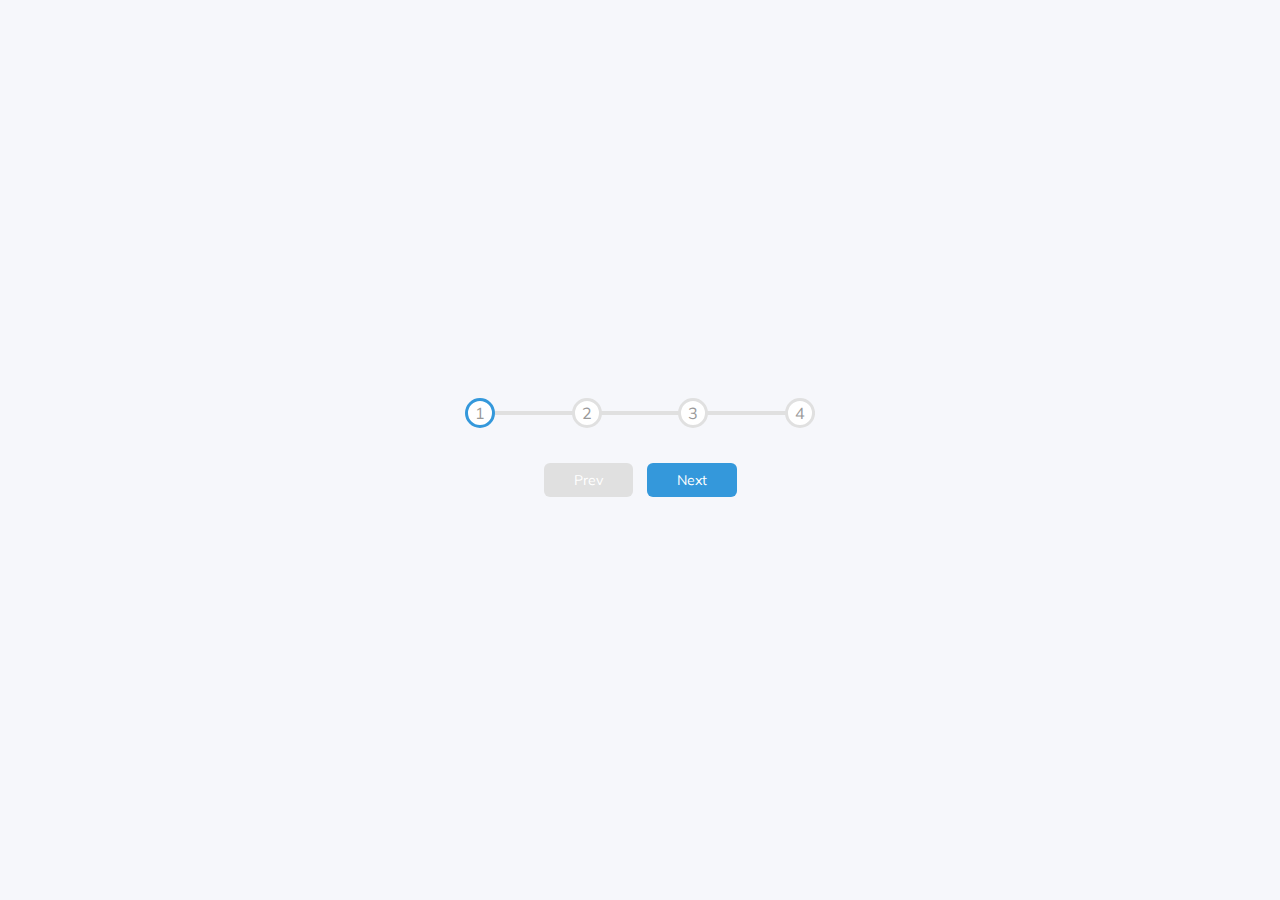
<file: 2_progress_steps/index.html>
<!DOCTYPE html>
<html lang="en">
<head>
    <meta charset="UTF-8">
    <meta http-equiv="X-UA-Compatible" content="IE=edge">
    <meta name="viewport" content="width=device-width, initial-scale=1.0">
    <link rel="stylesheet" href="https://cdnjs.cloudflare.com/ajax/libs/font-awesome/6.4.0/css/all.min.css" integrity="sha512-iecdLmaskl7CVkqkXNQ/ZH/XLlvWZOJyj7Yy7tcenmpD1ypASozpmT/E0iPtmFIB46ZmdtAc9eNBvH0H/ZpiBw==" crossorigin="anonymous" referrerpolicy="no-referrer" />
    <link rel="stylesheet" href="style.css">
    <title>Progress Steps</title>
</head>
<body>
   <div class="container">
    <div class="progress-container">
        <div class="progress" id="progress">
        </div>
        <div class="circle active">1</div>
        <div class="circle">2</div>
        <div class="circle">3</div>
        <div class="circle">4</div>
    </div>

    <button class="btn" id="prev" disabled>Prev</button>
    <button class="btn" id="next">Next</button>
   </div>

    <script src="script.js"></script>
</body>
</html>
</file>
<file: 2_progress_steps/style.css>
@import url('https://fonts.googleapis.com/css2?family=Muli&display=swap');

* {
    box-sizing: border-box;
}

:root {
    --line-border-fill: #3498db;
    --line-border-empty: #e0e0e0;
}

body {
    background-color: #f6f7fb;
    font-family: 'Muli', 'sans-serif';
    margin: 0;
    display: flex;
    align-items: center;
    justify-content: center;
    height: 100vh;
    overflow: hidden;
}

.container {
    text-align: center;
}

.progress-container {
    display: flex;
    justify-content: space-between;
    position: relative;
    margin-bottom: 30px;
    max-width: 100%;
    width: 350px;
}


.progress-container::before {
    content: '';
    background-color: var(--line-border-empty);
    position: absolute;
    top: 50%;
    left: 0;
    transform: translateY(-50%);
    height: 4px;
    width: 100%;
    z-index: -1;
}

.progress {
    background-color: var(--line-border-fill);
    position: absolute;
    top: 50%;
    left: 0;
    transform: translateY(-50%);
    height: 4px;
    width: 0%;
    z-index: -1;
    transition: 0.4s ease;
}

.circle {
    background-color: #fff;
    color: #999;
    border-radius: 50%;
    height: 30px;
    width: 30px;
    display: flex;
    align-items: center;
    justify-content: center;
    border: 3px solid var(--line-border-empty);
    transition: 0.4s ease;
}

.circle.active {
    border-color: var(--line-border-fill);
}

.btn {
    background-color: var(--line-border-fill);
    color: #fff;
    border: 0;
    border-radius: 6px;
    cursor: pointer;
    font-family: inherit;
    padding: 8px 30px;
    margin: 5px;
    font-size: 14px;
}

.btn:active {
    transform: scale(.98);
}

.btn:focus{
    outline: 0;
}

.btn:disabled {
    background-color: var(--line-border-empty);
    cursor: not-allowed;
}
</file>
